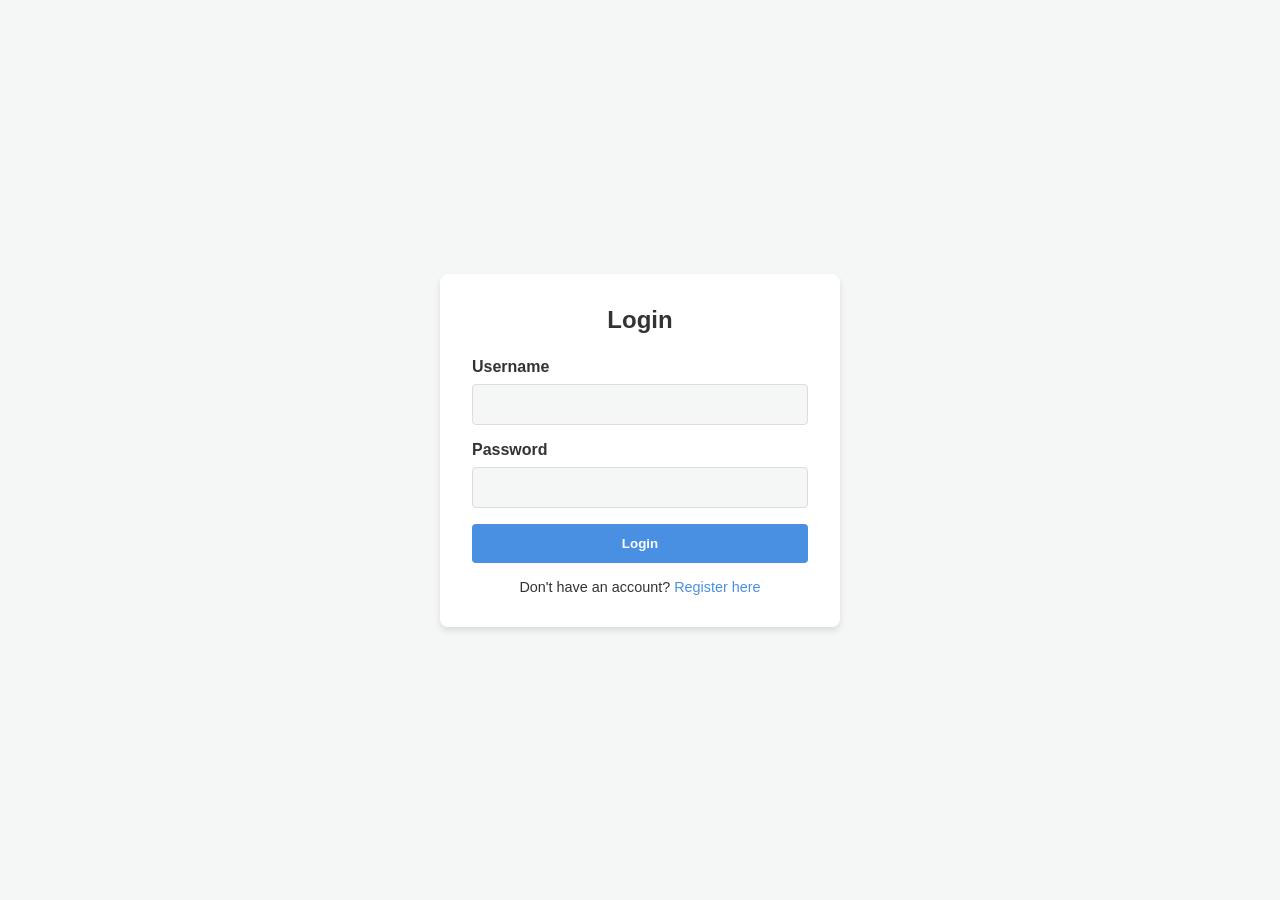
<file: index.html>
<!DOCTYPE html>
<html lang="en">
<head>
    <meta charset="UTF-8">
    <meta name="viewport" content="width=device-width, initial-scale=1.0">
    <title>To Do   Dashboard</title>
    <link rel="stylesheet" href="style.css">
    <link rel="stylesheet" href="https://cdnjs.cloudflare.com/ajax/libs/font-awesome/6.0.0/css/all.min.css">
</head>
<body>
    <div class="container">
        <header>
            <h1>To-Do List</h1>
            <div class="controls">
                <button id="themeToggle" class="icon-btn" aria-label="Toggle Theme"><i class="fas fa-moon"></i></button>
                <button id="logoutBtn" class="btn">Logout</button>
            </div>
        </header>

        <main>
            <div class="add-task-container">
                <input type="text" id="taskInput" placeholder="Add a new task...">
                <button id="addTaskBtn" class="btn primary-btn">Add</button>
            </div>

            <ul id="taskList" class="task-list">
               
            </ul>
        </main>
    </div>
    <script src="script.js"></script>
</body>
</html>
</file>
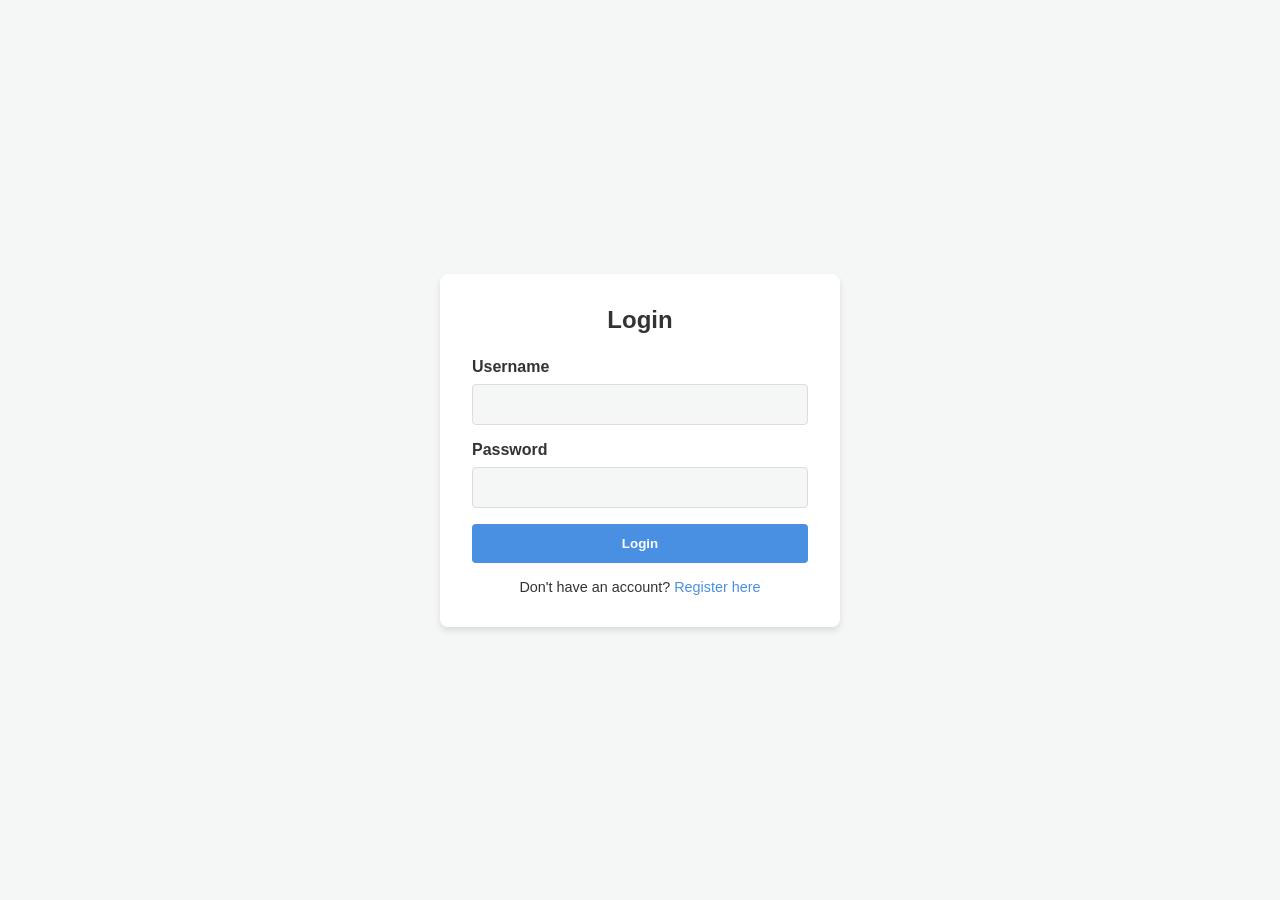
<file: login.html>
<!DOCTYPE html>
<html lang="en">
<head>
    <meta charset="UTF-8">
    <meta name="viewport" content="width=device-width, initial-scale=1.0">
    <title>Login - To-Do App</title>
    <link rel="stylesheet" href="style.css">
</head>
<body>
    <div class="auth-container">
        <h2>Login</h2>
        <form id="loginForm">
            <div class="input-group">
                <label for="username">Username</label>
                <input type="text" id="username" required>
            </div>
            <div class="input-group">
                <label for="password">Password</label>
                <input type="password" id="password" required>
            </div>
            <div id="loginError" class="error-message"></div>
            <button type="submit" class="btn primary-btn full-width">Login</button>
        </form>
        <p class="auth-link">Don't have an account? <a href="register.html">Register here</a></p>
    </div>
    <script src="auth.js"></script>
</body>
</html>
</file>
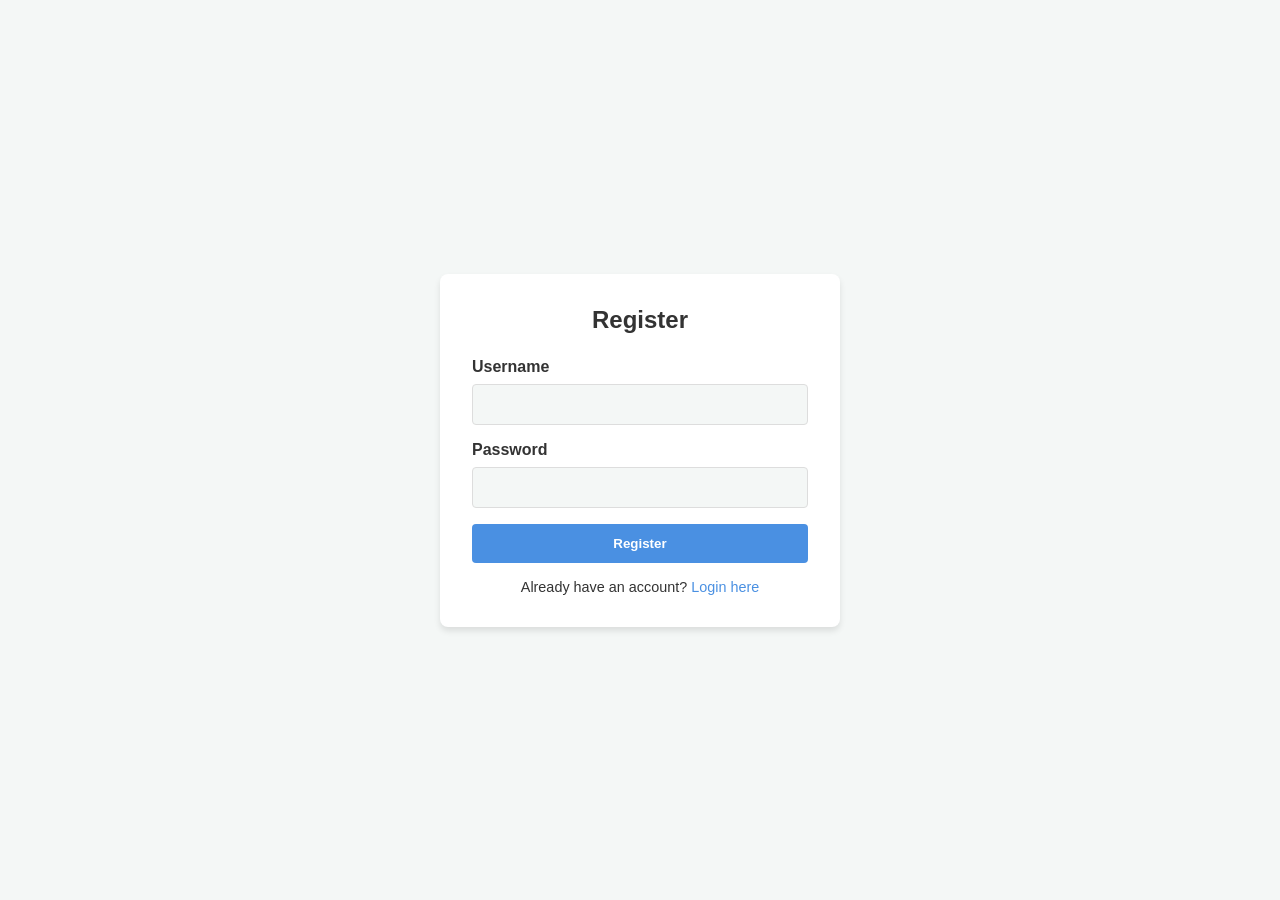
<file: register.html>
<!DOCTYPE html>
<html lang="en">
<head>
    <meta charset="UTF-8">
    <meta name="viewport" content="width=device-width, initial-scale=1.0">
    <title>Register - To-Do App</title>
    <link rel="stylesheet" href="style.css">
</head>
<body>
    <div class="auth-container">
        <h2>Register</h2>
        <form id="registerForm">
            <div class="input-group">
                <label for="username">Username</label>
                <input type="text" id="username" required>
            </div>
            <div class="input-group">
                <label for="password">Password</label>
                <input type="password" id="password" required>
            </div>
            <div id="registerMessage" class="message"></div>
            <button type="submit" class="btn primary-btn full-width">Register</button>
        </form>
        <p class="auth-link">Already have an account? <a href="login.html">Login here</a></p>
    </div>
    <script src="auth.js"></script>
</body>
</html>
</file>
<file: style.css>
:root {
    --bg-color: #f4f7f6;
    --text-color: #333;
    --container-bg: #fff;
    --primary-color: #4a90e2;
    --primary-hover: #357abd;
    --border-color: #ddd;
    --danger-color: #e74c3c;
    --success-color: #2ecc71;
    --transition-speed: 0.3s;
}

[data-theme="dark"] {
    --bg-color: #1a1a2e;
    --text-color: #e6e6e6;
    --container-bg: #16213e;
    --primary-color: #0f3460;
    --primary-hover: #1a4a8c;
    --border-color: #333;
    --danger-color: #c0392b;
    --success-color: #27ae60;
}

* {
    box-sizing: border-box;
    margin: 0;
    padding: 0;
}

body {
    font-family: 'Segoe UI', Tahoma, Geneva, Verdana, sans-serif;
    background-color: var(--bg-color);
    color: var(--text-color);
    transition: background-color var(--transition-speed), color var(--transition-speed);
    display: flex;
    justify-content: center;
    align-items: center;
    min-height: 100vh;
}

/* Auth Pages */
.auth-container {
    background-color: var(--container-bg);
    padding: 2rem;
    border-radius: 8px;
    box-shadow: 0 4px 6px rgba(0,0,0,0.1);
    width: 100%;
    max-width: 400px;
    transition: background-color var(--transition-speed);
}

.auth-container h2 {
    text-align: center;
    margin-bottom: 1.5rem;
}

.input-group {
    margin-bottom: 1rem;
}

.input-group label {
    display: block;
    margin-bottom: 0.5rem;
    font-weight: bold;
}

.input-group input {
    width: 100%;
    padding: 0.75rem;
    border: 1px solid var(--border-color);
    border-radius: 4px;
    background-color: var(--bg-color);
    color: var(--text-color);
    transition: background-color var(--transition-speed), color var(--transition-speed), border-color var(--transition-speed);
}

.input-group input:focus {
    outline: none;
    border-color: var(--primary-color);
}

.btn {
    padding: 0.75rem 1rem;
    border: none;
    border-radius: 4px;
    cursor: pointer;
    font-weight: bold;
    transition: background-color var(--transition-speed);
    background-color: #eee;
    color: #333;
}

[data-theme="dark"] .btn {
    background-color: #333;
    color: #eee;
}

.primary-btn {
    background-color: var(--primary-color);
    color: white;
}
[data-theme="dark"] .primary-btn {
    background-color: var(--primary-color);
    color: white;
}

.primary-btn:hover {
    background-color: var(--primary-hover);
}

.full-width {
    width: 100%;
}

.auth-link {
    text-align: center;
    margin-top: 1rem;
    font-size: 0.9rem;
}

.auth-link a {
    color: var(--primary-color);
    text-decoration: none;
}

.error-message {
    color: var(--danger-color);
    margin-bottom: 1rem;
    font-size: 0.9rem;
    text-align: center;
}
.success-message {
    color: var(--success-color);
    margin-bottom: 1rem;
    font-size: 0.9rem;
    text-align: center;
}

/* Dashboard */
.container {
    background-color: var(--container-bg);
    padding: 2rem;
    border-radius: 8px;
    box-shadow: 0 4px 6px rgba(0,0,0,0.1);
    width: 100%;
    max-width: 600px;
    transition: background-color var(--transition-speed);
}

header {
    display: flex;
    justify-content: space-between;
    align-items: center;
    margin-bottom: 1.5rem;
}

.controls {
    display: flex;
    gap: 1rem;
    align-items: center;
}

.icon-btn {
    background: none;
    border: none;
    font-size: 1.5rem;
    cursor: pointer;
    color: var(--text-color);
    transition: color var(--transition-speed);
}

.add-task-container {
    display: flex;
    gap: 0.5rem;
    margin-bottom: 1.5rem;
}

.add-task-container input {
    flex-grow: 1;
    padding: 0.75rem;
    border: 1px solid var(--border-color);
    border-radius: 4px;
    background-color: var(--bg-color);
    color: var(--text-color);
}

.task-list {
    list-style-type: none;
}

.task-item {
    display: flex;
    justify-content: space-between;
    align-items: center;
    padding: 1rem;
    border-bottom: 1px solid var(--border-color);
    transition: background-color 0.2s;
}

.task-item:last-child {
    border-bottom: none;
}

.task-item.completed .task-text {
    text-decoration: line-through;
    color: #888;
}

.task-actions {
    display: flex;
    gap: 0.5rem;
}

.task-actions button {
    background: none;
    border: none;
    cursor: pointer;
    font-size: 1.2rem;
}

.complete-btn { color: var(--success-color); }
.delete-btn { color: var(--danger-color); }

/* Responsive */
@media (max-width: 480px) {
    .container, .auth-container {
        margin: 1rem;
        padding: 1rem;
    }
    
    header {
        flex-direction: column;
        gap: 1rem;
    }
}
</file>
